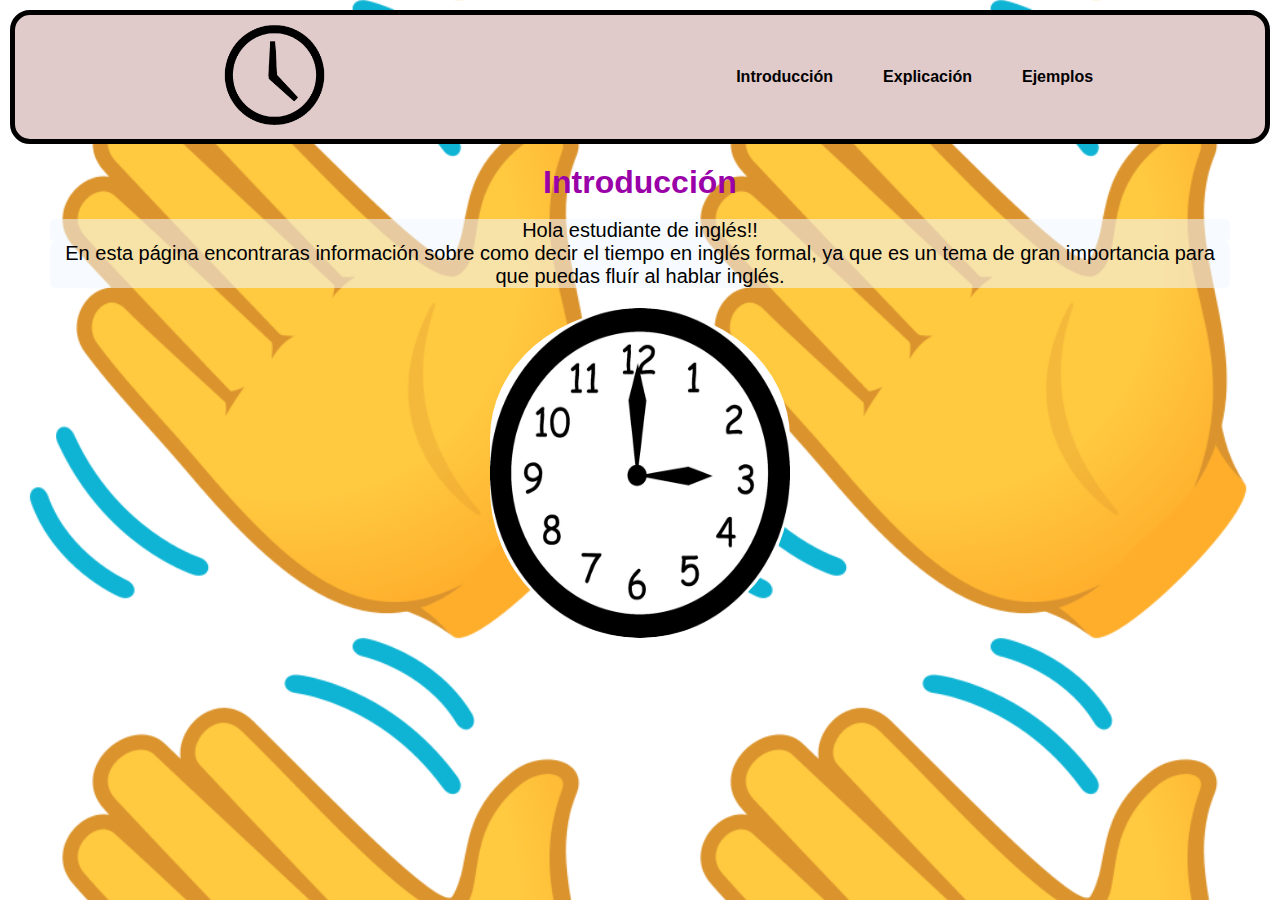
<file: index.html>
<!DOCTYPE html>
<html lang="es">
<head>
    <meta charset="UTF-8">
    <meta name="viewport" content="width=device-width, initial-scale=1.0">
    <title>Time in english.</title>
    <link rel="stylesheet" href="style.css">
    <link rel="icon" href="assets/img/reloj.3.ico" type="image/x-icon">
</head>
<body class="intro">
    <header>
        <a href="index.html"><img src="assets/img/reloj.png"></a>
        <nav>
            <ul>
                <li><a href="index.html">Introducción</a></li>
                <li><a href="explicaciones.html">Explicación</a></li>
                <li><a href="ejemplos.html">Ejemplos</a></li>
            </ul>
        </nav>
    </header>
    <h1> Introducción</h1>
    <br>
    <p> Hola estudiante de inglés!!</p>
    <p>En esta página encontraras información sobre como decir el tiempo en inglés formal,
        ya que es un tema de gran importancia para que puedas fluír al hablar inglés.
    </p>
        <div class="Reloj2">
            <img src="assets/img/reloj2.jpg">
        </div>
</body>
</html>
</file>
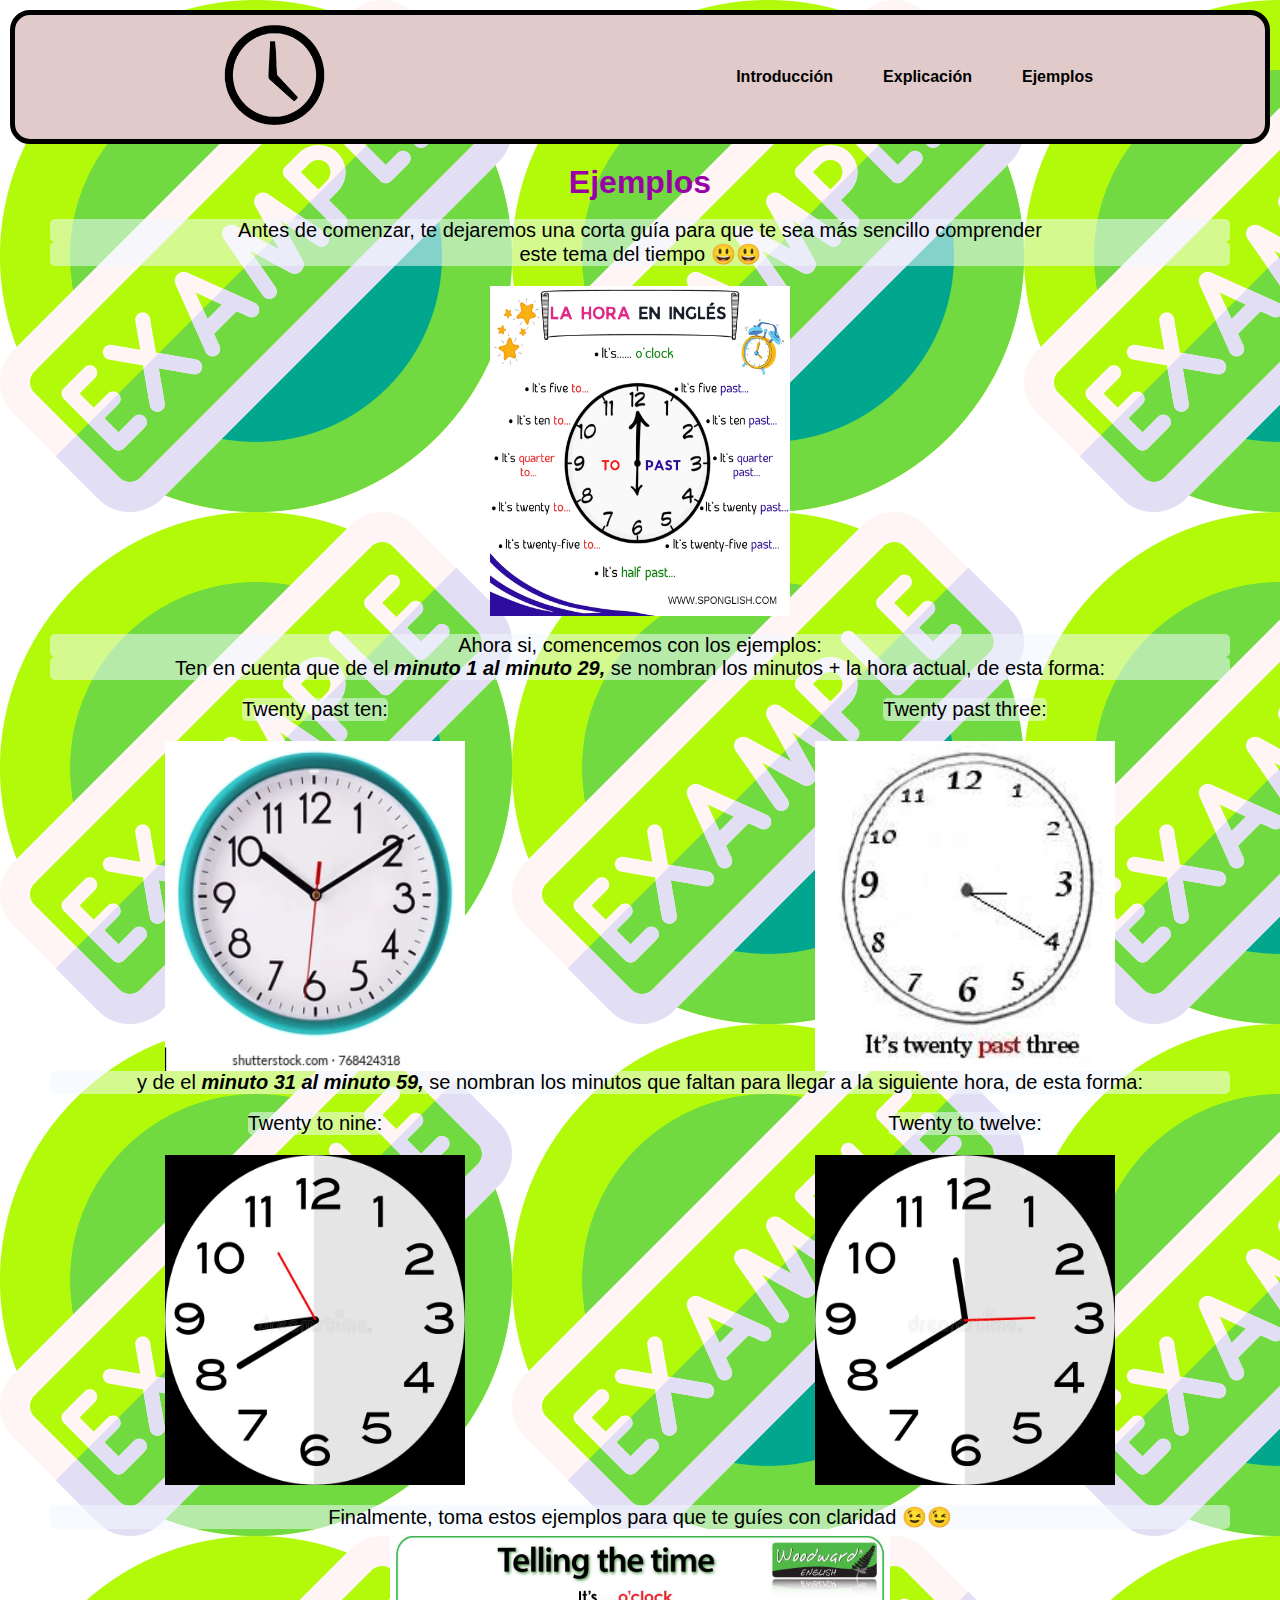
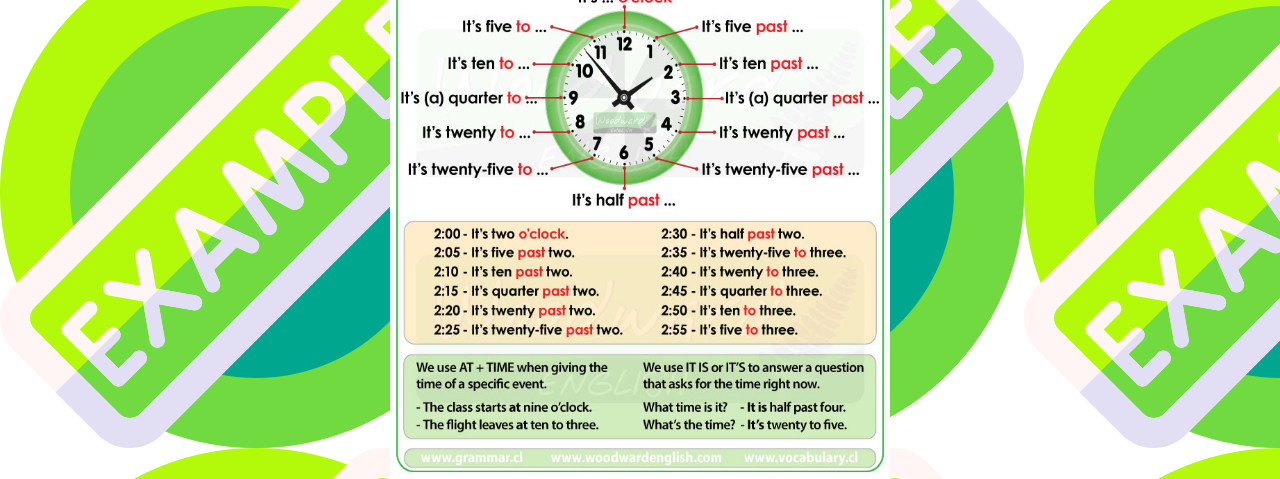
<file: ejemplos.html>
<!DOCTYPE html>
<html lang="es">
<head>
    <meta charset="UTF-8">
    <meta name="viewport" content="width=device-width, initial-scale=1.0">
    <title>Ejemplos</title>
    <link rel="stylesheet" href="style.css">
    <link rel="icon" href="assets/img/reloj.3.ico" type="image/x-icon">
</head>
<body class="ejemplozz">
    <header>
        <a href="index.html"><img src="assets/img/reloj.png"></a>
        <nav>
            <ul>
                <li><a href="index.html">Introducción</a></li>
                <li><a href="explicaciones.html">Explicación</a></li>
                <li><a href="ejemplos.html">Ejemplos</a></li>
            </ul>
        </nav>
    </header>
     <h1> Ejemplos</h1>
    <br>
    <p> Antes de comenzar, te dejaremos una corta guía para que te sea más sencillo comprender
        <br> <p>este tema del tiempo 😃😃</p>
    </p>
    <div class="guia">
    <img src="assets/img/guia-tiempo.png">
    </div>
    <br>
    <p>Ahora si, comencemos con los ejemplos:</p>
    <p> Ten en cuenta que de el <strong><em> minuto 1 al minuto 29,</em></strong> se nombran los minutos + la hora actual, de esta forma:</p>
    <br>
    <div class="ejemplos-flex">
        <div class="eje1">
            <p>Twenty past ten:</p>
            <img src="assets/img/20-past-10.png">
        </div>
        <div class="eje2">
            <p>Twenty past three:</p>
            <img src="assets/img/twenty-past-three.jpg">
        </div>
    </div>
    
    <p> y de el<strong><em> minuto 31 al minuto 59,</em></strong> se nombran los minutos que faltan para llegar a la siguiente hora, de esta forma:</p>
    <br>
    <div class="ejemplos-flex">
        <div class="eje3">
            <p>Twenty to nine:</p>
            <img src="assets/img/20-to-9.png">
        </div>
        <div class="eje4">
            <p>Twenty to twelve:</p>
            <img src="assets/img/20-to-12.png">
        </div>
    </div>

    <div class="GuiaFinal">
     <p> Finalmente, toma estos ejemplos para que te guíes con claridad 😉😉</p>
        <img src="assets/img/guia-final.jpg">
    </div>

</body>
</html>
</file>
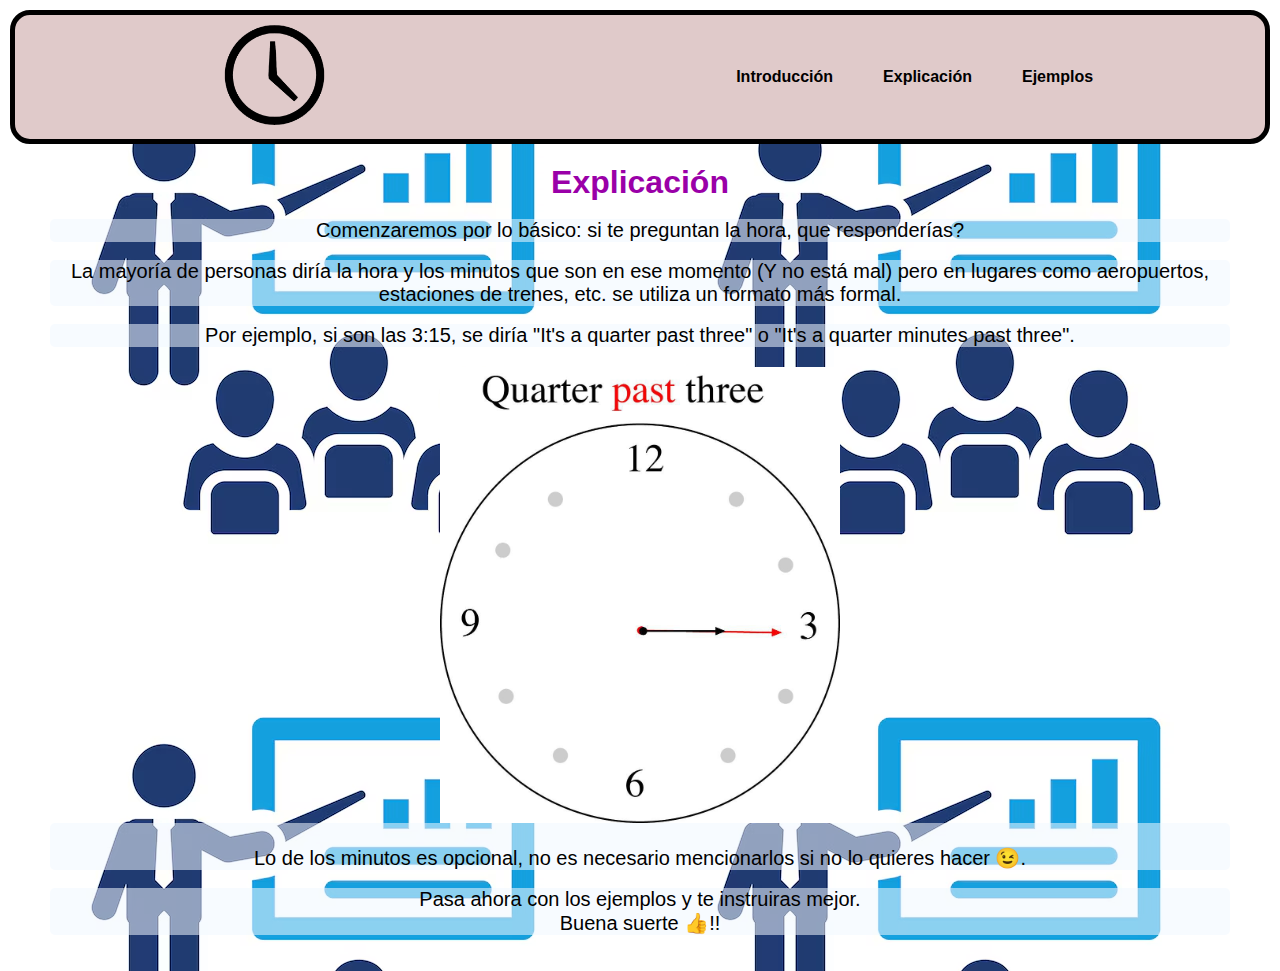
<file: explicaciones.html>
<!DOCTYPE html>
<html lang="es">
<head>
    <meta charset="UTF-8">
    <meta name="viewport" content="width=device-width, initial-scale=1.0">
    <title>Explicación</title>
    <link rel="stylesheet" href="style.css">
    <link rel="icon" href="assets/img/reloj.3.ico" type="image/x-icon">
</head>
<body class="explicacion">
    <header>
    <a href="index.html"><img src="assets/img/reloj.png"></a>
        <nav>
            <ul>
                <li><a href="index.html">Introducción</a></li>
                <li><a href="explicaciones.html">Explicación</a></li>
                <li><a href="ejemplos.html">Ejemplos</a></li>
            </ul>
        </nav>
    </header>
     <h1> Explicación</h1>
    <br>
    <p>Comenzaremos por lo básico: si te preguntan la hora, que responderías?</p>
    <br>
    <p>La mayoría de personas diría la hora y los minutos que son en ese momento (Y no está mal)
        pero en lugares como aeropuertos, estaciones de trenes, etc. se utiliza un formato más formal.</p> 
        <br>
    <p>Por ejemplo, si son las 3:15, se diría "It's a quarter past three" o "It's a quarter minutes past three".</p>
        <div class="Expl">
            <img src="assets/img/3.15-min.jpg">
        </div>
        <p> <br> Lo de los minutos es opcional, no es necesario mencionarlos si no lo quieres hacer 😉.</p>
    <br>
    <p>Pasa ahora con los ejemplos y te instruiras mejor.
        <br> Buena suerte 👍!!
    </p>
    <br>
    <br>
</body>
</html>
</file>
<file: style.css>
*{
    margin: auto;
    padding: 0;
    box-sizing: border-box;
}

body{
    font-family: Verdana, Geneva, Tahoma, sans-serif;
    color:rgb(0, 0, 0);
    position: relative;
}

header{
    background-color: #e0caca;
    border: solid 5px #000000;
    display: flex;
    align-items: center;
    justify-content: space-between;
    padding: 10px;
    margin: 10px;
    border-radius: 20px;
}  

header img{
    height: 100px;
    margin-left: 0;
}

nav ul{
    list-style: none;
    display: flex;
}

nav ul li{
   margin-left: 50px;
}
nav ul li a{
    text-decoration: none;
    text-align: right;
    font-weight: bold;
    color:black;
    transition: ease 0.2s;
}

nav ul li a:hover{
    color:rgb(255, 0, 0);
    font-weight: bolder;
    background-color: #000000;
    padding: 10px;
    border-radius: 20px;
}
body h1{
    text-align: center;
    color: #9a00a8;
    padding-top: 10px;
}

body p{
    text-align: center;
    font-size: 20px;
    color: #000000;
}
.Reloj2 img{
    display: flex;
    justify-content: center;
    padding-top: 20px;
    width: 300px;
    height: 350px;
    border-radius: 250px;
}

.Expl img{
 display: flex;
    justify-content: center;
    padding-top: 20px;
    width: 400px;
    height: auto;
}
p{
    margin-left: 50px;
    margin-right: 50px;
    background-color: rgba(240, 248, 255, 0.544);
    border-radius: 5px;
}
.guia img{
    display: flex;
    justify-content: center;
    padding-top: 20px;
    width: 300px;
    height: 350px;
}

.eje1 img{
    display: flex;
    justify-content: center;
    padding-top: 20px;
    width: 300px;
    height: 350px;
}

.eje2 img{
    display: flex;
    justify-content: center;
    padding-top: 20px;
    width: 300px;
    height: 350px;
}

.ejemplos-flex {
    display: flex;
    justify-content: center;
    gap: 20px;
    align-items: flex-start;
}
.eje1, .eje2, .eje3, .eje4 {
    display: flex;
    flex-direction: column;
    align-items: center;
}

.eje3 img{
    display: flex;
    justify-content: center;
    padding-top: 20px;
    width: 300px;
    height: 350px;
}

.eje4 img{
    display: flex;
    justify-content: center;
    padding-top: 20px;
    width: 300px;
    height: 350px;
}

.intro{
    background-image: url(/assets/img/saludo.png);
    background-size:contain
}

.explicacion{
    background-image: url("/assets/img/explicacion.jpg");
    background-repeat: repeat;


}

.GuiaFinal{
    padding-top: 20px;
}

.GuiaFinal img{
    display: flex;
    justify-content: center;
    width: 500px;
    height: 550px;
}

.ejemplozz{
    background-image: url("/assets/img/sello-ejemplo.webp");
    background-size: auto;
}
</file>
